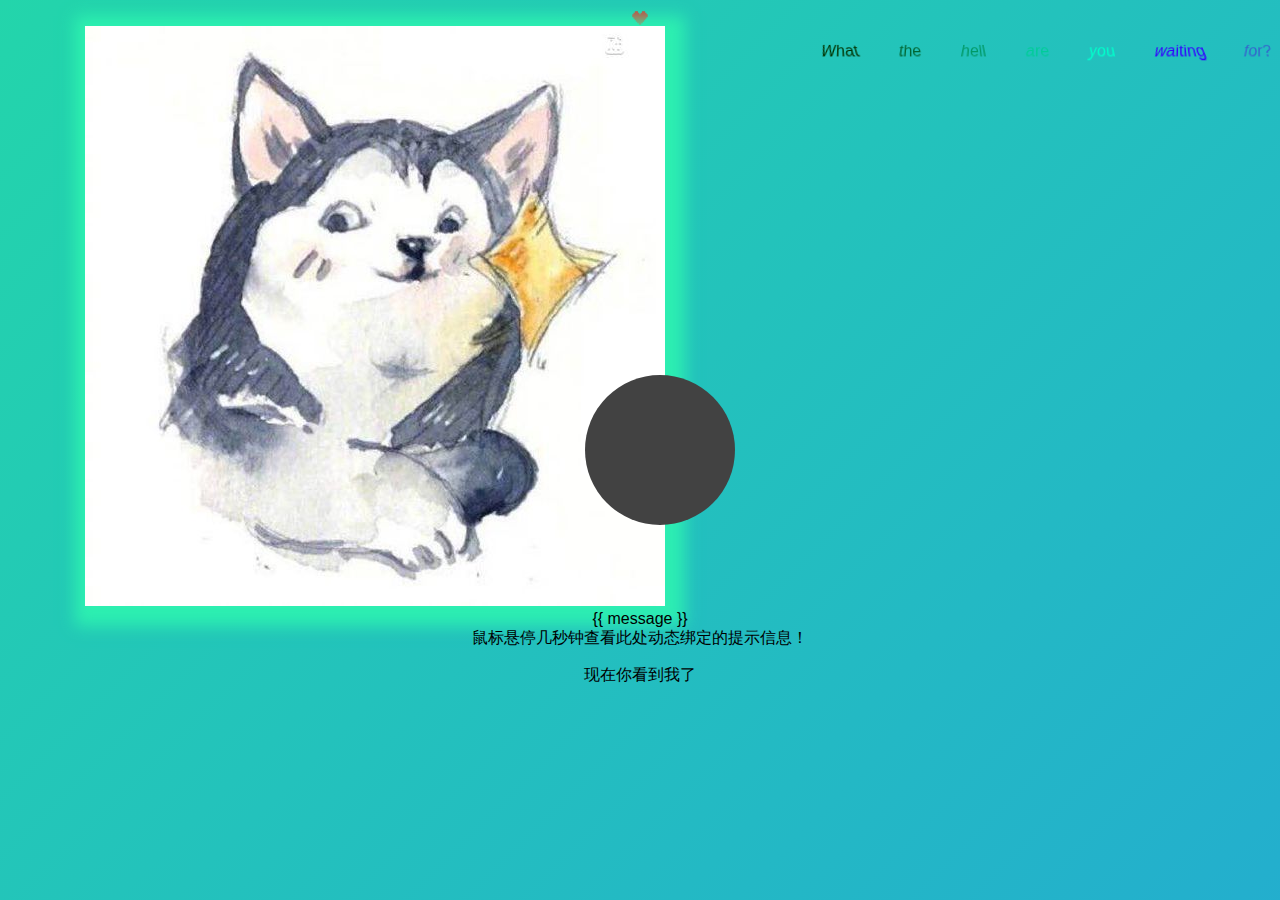
<file: index.html>
<!DOCTYPE html>
<html lang="en">
<head>
    <meta charset="UTF-8">
    <title>Nothing</title>
    <link type="text/css" rel="stylesheet" href="src/css/main.css">
    <script type="text/javascript" rel="script" src="src/js/vue.js"></script>
    <script type="text/javascript" rel="script" src="src/js/jquery-3.3.1.js"></script>
    <style>
        *{
            /*cursor: none;*/
        }
    </style>
</head>
<body>

<div class="top">
    <div>
        <svg class="icon boom_1"
             style="width: 1em; height: 1em;vertical-align: middle;fill: currentColor;overflow: hidden;"
             viewBox="0 0 1024 1024" version="1.1" xmlns="http://www.w3.org/2000/svg" p-id="2596">
            <path d="M927.4 273.5v-95.4h-87.9V82.8h-201v95.3h-87.9v95.4h-78.5v-95.4h-88V82.8H183.2v95.3H95.3v95.4H16.7v190.6h78.6v95.4h75.3v95.3H246v95.3h87.9v95.4h100.5v95.3h153.9v-95.3h100.4v-95.4h88v-95.3H852.1v-95.3h75.3v-95.4h78.5V273.5z"
                  fill="#E02D2D" p-id="2597"></path>
        </svg>
    </div>

    <div class='carousel'>
        <img class='img' src='src/img/1.jpg'/>
        <img class='img' src='src/img/2.jpg'/>
        <img class='img' src='src/img/3.jpg'/>
    </div>


    <ul class="guide">
        <li><a href="#">What</a></li>
        <li><a href="#">the</a></li>
        <li><a href="#">hell</a></li>
        <li><a href="#">are</a></li>
        <li><a href="#">you</a></li>
        <li><a href="#">waiting</a></li>
        <li><a href="#">for?</a></li>
    </ul>
</div>

<div class="mask">
    <img src="src/img/shining_doge.jpg" style="cursor: wait;">
</div>

<div class="container">
    <ul id="menu">
        <a class="menu-button icon-plus" href="#menu" title="Show navigation"></a>
        <a class="menu-button icon-minus" href="#0" title="Hide navigation"></a>
        <li class="menu-item">
            <a href="#menu">
                <span class="fa fa-github"></span>
            </a>
        </li>
        <li class="menu-item">
            <a href="#menu">
                <span class="fa fa-linkedin"></span>
            </a>
        </li>
        <li class="menu-item">
            <a href="#menu">
                <span class="fa fa-instagram"></span>
            </a>
        </li>
        <li class="menu-item">
            <a href="#menu">
                <span class="fa fa-twitter"></span>
            </a>
        </li>
    </ul>
</div>
<div id="app">
    {{ message }}
</div>

<div id="app-2">
  <span v-bind:title="message">
    鼠标悬停几秒钟查看此处动态绑定的提示信息！
  </span>
</div>

<div id="app-3">
    <p v-if="seen">现在你看到我了</p>
</div>
<!--<canvas id="Canvas" width="800" height="450"></canvas>-->
<script type="text/javascript" src="src/js/main.js"></script>
<script type="text/javascript">

</script>
</body>
</html>
</file>
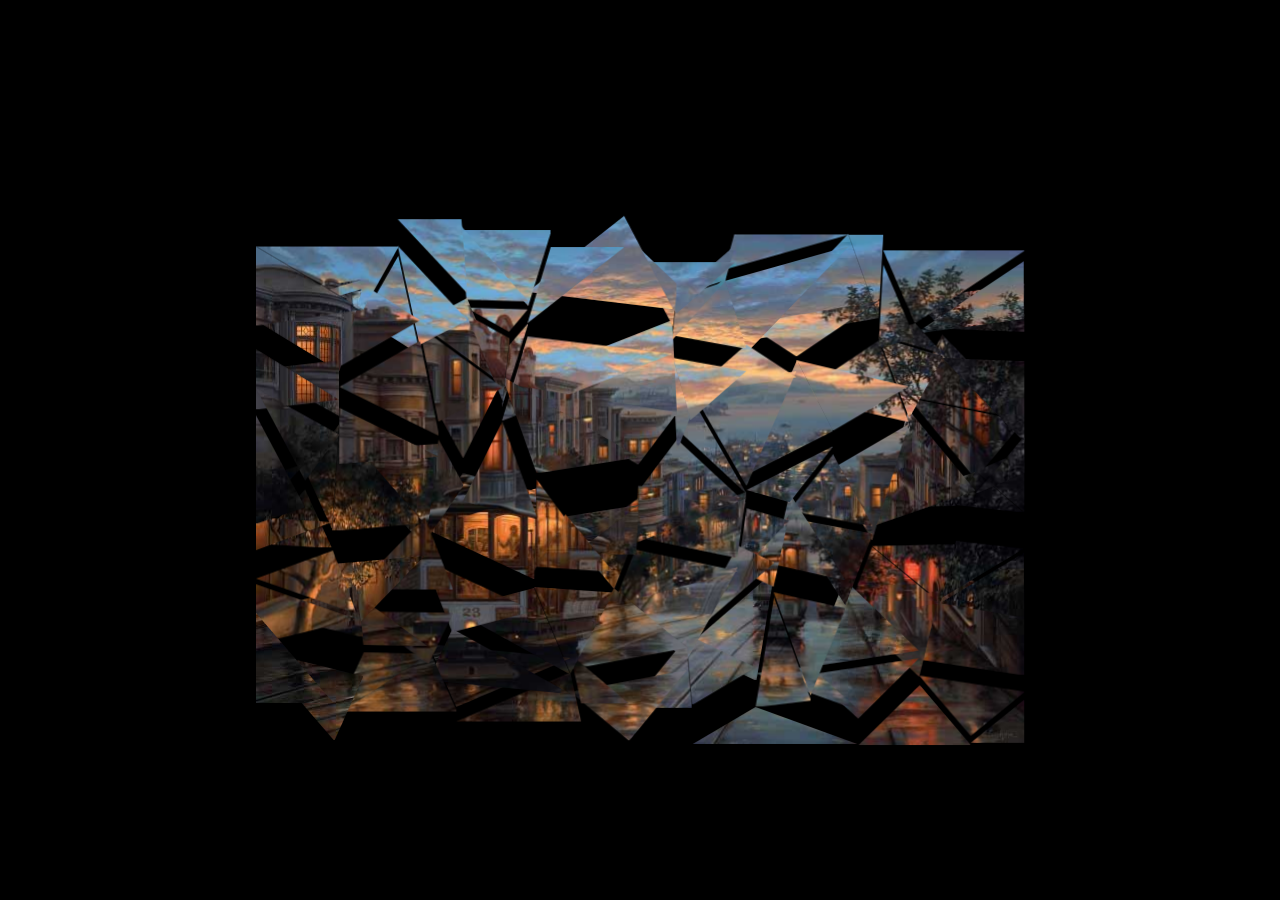
<file: canvas-test.html>
<!DOCTYPE html>
<html lang="en">
<head>
    <meta charset="UTF-8">
    <title>Title</title>
    <style class="cp-pen-styles">
        body
        {
            background-color: #000;
            margin: 0;
            overflow: hidden;
        }

        a
        {
            font-family: monospace;
            color: #fff;
            text-decoration: none;
            background: #222;
            padding: 4px 6px;
            z-index: 100;
        }

        canvas
        {
            position: absolute;
            backface-visibility: hidden;
            -webkit-backface-visibility: hidden;
            -moz-backface-visibility: hidden;
            -ms-backface-visibility: hidden;
        }

        #container
        {
            position: absolute;
            width: 768px;
            height: 485px;
            left: 0;
            right: 0;
            top: 0;
            bottom: 0;
            margin: auto;
        }

        .hidden
        {
            position: absolute;
            visibility: hidden;
        }
    </style>
</head>
<body>

<img src="src/img/city_copy.jpg" id="src_img" class="hidden">
<div id="container" style="-webkit-perspective: 500px;"><canvas width="90" height="83" style="width: 90.0463px; height: 83.4565px; transform: matrix(1, 0, 0, 1, 677.954, -515.574); opacity: 1;"></canvas><canvas width="131" height="93" style="width: 131.459px; height: 93.8352px; transform: matrix(1, 0, 0, 1, 636.541, -813.126); opacity: 1;"></canvas><canvas width="128" height="50" style="width: 128.759px; height: 50.2611px; transform: matrix(1, 0, 0, 1, 639.241, -861.005); opacity: 1;"></canvas><canvas width="131" height="77" style="width: 131.459px; height: 77.4468px; transform: matrix(1, 0, 0, 1, 636.541, -854.966); opacity: 1;"></canvas><canvas width="82" height="93" style="width: 82.2686px; height: 93.8352px; transform: matrix(1, 0, 0, 1, 685.731, -789.087); opacity: 1;"></canvas><canvas width="82" height="29" style="width: 82.2686px; height: 29.3381px; transform: matrix(1, 0, 0, 1, 685.731, -718.249); opacity: 1;"></canvas><canvas width="49" height="35" style="width: 49.1844px; height: 35.8561px; transform: matrix(1, 0, 0, 1, 718.816, -719.698); opacity: 1;"></canvas><canvas width="49" height="71" style="width: 49.1844px; height: 71.5964px; transform: matrix(1, 0, 0, 1, 718.816, -694.845); opacity: 1;"></canvas><canvas width="110" height="97" style="width: 110.11px; height: 97.0858px; transform: matrix(1, 0, 0, 1, 657.89, -679.747); opacity: 1;"></canvas><canvas width="110" height="69" style="width: 110.11px; height: 69.8486px; transform: matrix(1, 0, 0, 1, 657.89, -611.727); opacity: 1;"></canvas><canvas width="90" height="63" style="width: 90.0463px; height: 63.789px; transform: matrix(1, 0, 0, 1, 677.954, -523.608); opacity: 1;"></canvas><canvas width="90" height="38" style="width: 90.0463px; height: 38.5632px; transform: matrix(1, 0, 0, 1, 677.954, -531.464); opacity: 1;"></canvas><canvas width="86" height="74" style="width: 86.0895px; height: 74.0332px; transform: matrix(1, 0, 0, 1, 681.91, -625.165); opacity: 1;"></canvas><canvas width="81" height="74" style="width: 81.4703px; height: 74.2747px; transform: matrix(1, 0, 0, 1, 686.53, -461.695); opacity: 1;"></canvas><canvas width="87" height="53" style="width: 87.5812px; height: 53.822px; transform: matrix(1, 0, 0, 1, 680.419, -431.96); opacity: 1;"></canvas><canvas width="87" height="33" style="width: 87.5812px; height: 33.5935px; transform: matrix(1, 0, 0, 1, 680.419, -412.528); opacity: 1;"></canvas><canvas width="106" height="74" style="width: 106.349px; height: 74.3655px; transform: matrix(1, 0, 0, 1, 612.467, -713.811); opacity: 1;"></canvas><canvas width="106" height="97" style="width: 106.349px; height: 97.0858px; transform: matrix(1, 0, 0, 1, 612.467, -681.751); opacity: 1;"></canvas><canvas width="91" height="101" style="width: 91.671px; height: 101.421px; transform: matrix(1, 0, 0, 1, 586.283, -498.395); opacity: 1;"></canvas><canvas width="62" height="53" style="width: 62.6078px; height: 53.822px; transform: matrix(1, 0, 0, 1, 623.922, -422.125); opacity: 1;"></canvas><canvas width="62" height="101" style="width: 62.6078px; height: 101.421px; transform: matrix(1, 0, 0, 1, 623.922, -491.814); opacity: 1;"></canvas><canvas width="102" height="74" style="width: 102.915px; height: 74.3655px; transform: matrix(1, 0, 0, 1, 582.817, -701.388); opacity: 1;"></canvas><canvas width="136" height="76" style="width: 136.698px; height: 76.7815px; transform: matrix(1, 0, 0, 1, 549.033, -710.056); opacity: 1;"></canvas><canvas width="136" height="66" style="width: 136.698px; height: 66.6495px; transform: matrix(1, 0, 0, 1, 549.033, -767.438); opacity: 1;"></canvas><canvas width="59" height="35" style="width: 59.3243px; height: 35.8573px; transform: matrix(1, 0, 0, 1, 621.095, -413.943); opacity: 1;"></canvas><canvas width="95" height="55" style="width: 95.6277px; height: 55.5049px; transform: matrix(1, 0, 0, 1, 586.283, -533.025); opacity: 1;"></canvas><canvas width="95" height="99" style="width: 95.6277px; height: 99.8641px; transform: matrix(1, 0, 0, 1, 586.283, -597.397); opacity: 1;"></canvas><canvas width="47" height="77" style="width: 47.0874px; height: 77.4468px; transform: matrix(1, 0, 0, 1, 592.154, -859.778); opacity: 1;"></canvas><canvas width="103" height="114" style="width: 103.044px; height: 114.137px; transform: matrix(1, 0, 0, 1, 554.847, -642.522); opacity: 1;"></canvas><canvas width="103" height="99" style="width: 103.044px; height: 99.8641px; transform: matrix(1, 0, 0, 1, 554.847, -576.817); opacity: 1;"></canvas><canvas width="57" height="123" style="width: 57.6201px; height: 123.452px; transform: matrix(1, 0, 0, 1, 554.847, -651.811); opacity: 1;"></canvas><canvas width="87" height="76" style="width: 87.5075px; height: 76.7958px; transform: matrix(1, 0, 0, 1, 549.033, -794.846); opacity: 1;"></canvas><canvas width="101" height="55" style="width: 101.27px; height: 55.5693px; transform: matrix(1, 0, 0, 1, 537.971, -841.37); opacity: 1;"></canvas><canvas width="108" height="75" style="width: 108.264px; height: 75.5102px; transform: matrix(1, 0, 0, 1, 515.657, -444.986); opacity: 1;"></canvas><canvas width="108" height="84" style="width: 108.264px; height: 84.4796px; transform: matrix(1, 0, 0, 1, 515.657, -485.118); opacity: 1;"></canvas><canvas width="61" height="123" style="width: 61.6768px; height: 123.452px; transform: matrix(1, 0, 0, 1, 521.14, -647.051); opacity: 1;"></canvas><canvas width="150" height="75" style="width: 150.63px; height: 75.5102px; transform: matrix(1, 0, 0, 1, 470.464, -448.947); opacity: 1;"></canvas><canvas width="64" height="76" style="width: 64.0067px; height: 76.7815px; transform: matrix(1, 0, 0, 1, 518.81, -710.827); opacity: 1;"></canvas><canvas width="124" height="80" style="width: 124.586px; height: 80.4297px; transform: matrix(1, 0, 0, 1, 467.568, -801.085); opacity: 1;"></canvas><canvas width="124" height="55" style="width: 124.586px; height: 55.5693px; transform: matrix(1, 0, 0, 1, 467.568, -838.38); opacity: 1;"></canvas><canvas width="64" height="49" style="width: 64.0067px; height: 49.1551px; transform: matrix(1, 0, 0, 1, 518.81, -689.137); opacity: 1;"></canvas><canvas width="83" height="32" style="width: 83.787px; height: 32.4225px; transform: matrix(1, 0, 0, 1, 502.496, -528.35); opacity: 1;"></canvas><canvas width="83" height="44" style="width: 83.787px; height: 44.8267px; transform: matrix(1, 0, 0, 1, 502.496, -476.493); opacity: 1;"></canvas><canvas width="70" height="51" style="width: 70.4032px; height: 51.9354px; transform: matrix(1, 0, 0, 1, 467.568, -862.005); opacity: 1;"></canvas><canvas width="81" height="82" style="width: 81.4654px; height: 82.0564px; transform: matrix(1, 0, 0, 1, 467.568, -786.356); opacity: 1;"></canvas><canvas width="112" height="114" style="width: 112.91px; height: 114.983px; transform: matrix(1, 0, 0, 1, 441.937, -632.472); opacity: 1;"></canvas><canvas width="112" height="55" style="width: 112.91px; height: 55.7488px; transform: matrix(1, 0, 0, 1, 441.937, -535.631); opacity: 1;"></canvas><canvas width="78" height="36" style="width: 78.5641px; height: 36.0958px; transform: matrix(1, 0, 0, 1, 470.469, -703.877); opacity: 1;"></canvas><canvas width="50" height="83" style="width: 50.6707px; height: 83.6242px; transform: matrix(1, 0, 0, 1, 470.469, -706.283); opacity: 1;"></canvas><canvas width="152" height="83" style="width: 152.206px; height: 83.6242px; transform: matrix(1, 0, 0, 1, 368.934, -706.426); opacity: 1;"></canvas><canvas width="152" height="120" style="width: 152.206px; height: 120.09px; transform: matrix(1, 0, 0, 1, 368.934, -667.468); opacity: 1;"></canvas><canvas width="86" height="119" style="width: 86.4138px; height: 119.979px; transform: matrix(1, 0, 0, 1, 429.244, -494.896); opacity: 1;"></canvas><canvas width="86" height="75" style="width: 86.4138px; height: 75.5102px; transform: matrix(1, 0, 0, 1, 429.244, -448.184); opacity: 1;"></canvas><canvas width="107" height="55" style="width: 107.157px; height: 55.7488px; transform: matrix(1, 0, 0, 1, 395.339, -542.453); opacity: 1;"></canvas><canvas width="107" height="144" style="width: 107.157px; height: 144.006px; transform: matrix(1, 0, 0, 1, 395.339, -521.667); opacity: 1;"></canvas><canvas width="87" height="51" style="width: 87.9323px; height: 51.9354px; transform: matrix(1, 0, 0, 1, 413.363, -854.248); opacity: 1;"></canvas><canvas width="84" height="144" style="width: 84.9657px; height: 144.006px; transform: matrix(1, 0, 0, 1, 344.278, -511.894); opacity: 1;"></canvas><canvas width="101" height="120" style="width: 101.426px; height: 120.09px; transform: matrix(1, 0, 0, 1, 340.511, -671.263); opacity: 1;"></canvas><canvas width="100" height="82" style="width: 100.251px; height: 82.0564px; transform: matrix(1, 0, 0, 1, 370.218, -788.164); opacity: 1;"></canvas><canvas width="101" height="90" style="width: 101.536px; height: 90.6268px; transform: matrix(1, 0, 0, 1, 368.934, -745.038); opacity: 1;"></canvas><canvas width="97" height="98" style="width: 97.3496px; height: 98.5557px; transform: matrix(1, 0, 0, 1, 370.218, -860.899); opacity: 1;"></canvas><canvas width="70" height="98" style="width: 70.3148px; height: 98.5557px; transform: matrix(1, 0, 0, 1, 343.048, -853.683); opacity: 1;"></canvas><canvas width="101" height="72" style="width: 101.426px; height: 72.4187px; transform: matrix(1, 0, 0, 1, 340.511, -580.989); opacity: 1;"></canvas><canvas width="53" height="31" style="width: 53.0004px; height: 31.722px; transform: matrix(1, 0, 0, 1, 388.936, -554.298); opacity: 1;"></canvas><canvas width="146" height="69" style="width: 146.183px; height: 69.7651px; transform: matrix(1, 0, 0, 1, 283.061, -446.119); opacity: 1;"></canvas><canvas width="104" height="69" style="width: 104.038px; height: 69.6355px; transform: matrix(1, 0, 0, 1, 309.325, -853.661); opacity: 1;"></canvas><canvas width="61" height="69" style="width: 61.217px; height: 69.7651px; transform: matrix(1, 0, 0, 1, 283.061, -436.786); opacity: 1;"></canvas><canvas width="44" height="67" style="width: 44.9768px; height: 67.9719px; transform: matrix(1, 0, 0, 1, 323.957, -673.885); opacity: 1;"></canvas><canvas width="56" height="90" style="width: 56.9738px; height: 90.6268px; transform: matrix(1, 0, 0, 1, 313.245, -758.581); opacity: 1;"></canvas><canvas width="94" height="85" style="width: 94.7764px; height: 85.6617px; transform: matrix(1, 0, 0, 1, 294.16, -509.421); opacity: 1;"></canvas><canvas width="51" height="85" style="width: 51.061px; height: 85.6617px; transform: matrix(1, 0, 0, 1, 344.278, -521.991); opacity: 1;"></canvas><canvas width="114" height="72" style="width: 114.003px; height: 72.4187px; transform: matrix(1, 0, 0, 1, 274.933, -593.38); opacity: 1;"></canvas><canvas width="114" height="93" style="width: 114.003px; height: 93.2825px; transform: matrix(1, 0, 0, 1, 274.933, -559.008); opacity: 1;"></canvas><canvas width="50" height="30" style="width: 50.1182px; height: 30.6683px; transform: matrix(1, 0, 0, 1, 294.16, -456.602); opacity: 1;"></canvas><canvas width="55" height="102" style="width: 55.6891px; height: 102.874px; transform: matrix(1, 0, 0, 1, 313.245, -746.702); opacity: 1;"></canvas><canvas width="56" height="43" style="width: 56.9738px; height: 43.7185px; transform: matrix(1, 0, 0, 1, 313.245, -771.034); opacity: 1;"></canvas><canvas width="49" height="102" style="width: 49.1736px; height: 102.874px; transform: matrix(1, 0, 0, 1, 274.783, -726.902); opacity: 1;"></canvas><canvas width="81" height="69" style="width: 81.243px; height: 69.6355px; transform: matrix(1, 0, 0, 1, 261.805, -842.245); opacity: 1;"></canvas><canvas width="81" height="53" style="width: 81.243px; height: 53.7997px; transform: matrix(1, 0, 0, 1, 261.805, -783.066); opacity: 1;"></canvas><canvas width="65" height="45" style="width: 65.7277px; height: 45.411px; transform: matrix(1, 0, 0, 1, 274.783, -648.316); opacity: 1;"></canvas><canvas width="65" height="80" style="width: 65.7277px; height: 80.4919px; transform: matrix(1, 0, 0, 1, 274.783, -631.123); opacity: 1;"></canvas><canvas width="48" height="99" style="width: 48.1952px; height: 99.4821px; transform: matrix(1, 0, 0, 1, 283.061, -477.525); opacity: 1;"></canvas><canvas width="72" height="99" style="width: 72.7702px; height: 99.4821px; transform: matrix(1, 0, 0, 1, 221.39, -460.643); opacity: 1;"></canvas><canvas width="109" height="98" style="width: 109.177px; height: 98.3896px; transform: matrix(1, 0, 0, 1, 204.067, -740.258); opacity: 1;"></canvas><canvas width="141" height="37" style="width: 141.547px; height: 37.0892px; transform: matrix(1, 0, 0, 1, 167.779, -842.34); opacity: 1;"></canvas><canvas width="109" height="79" style="width: 109.177px; height: 79.8796px; transform: matrix(1, 0, 0, 1, 204.067, -780.89); opacity: 1;"></canvas><canvas width="113" height="59" style="width: 113.896px; height: 59.5543px; transform: matrix(1, 0, 0, 1, 195.429, -857.702); opacity: 1;"></canvas><canvas width="39" height="80" style="width: 39.1698px; height: 80.4919px; transform: matrix(1, 0, 0, 1, 235.763, -646.756); opacity: 1;"></canvas><canvas width="58" height="108" style="width: 58.3964px; height: 108.51px; transform: matrix(1, 0, 0, 1, 235.763, -568.781); opacity: 1;"></canvas><canvas width="145" height="111" style="width: 145.497px; height: 111.179px; transform: matrix(1, 0, 0, 1, 148.663, -560.358); opacity: 1;"></canvas><canvas width="145" height="60" style="width: 145.497px; height: 60.4945px; transform: matrix(1, 0, 0, 1, 148.663, -459.72); opacity: 1;"></canvas><canvas width="85" height="72" style="width: 85.1433px; height: 72.3096px; transform: matrix(1, 0, 0, 1, 189.64, -696.893); opacity: 1;"></canvas><canvas width="61" height="38" style="width: 61.6714px; height: 38.9876px; transform: matrix(1, 0, 0, 1, 221.39, -396.327); opacity: 1;"></canvas><canvas width="85" height="65" style="width: 85.1433px; height: 65.3356px; transform: matrix(1, 0, 0, 1, 189.64, -687.997); opacity: 1;"></canvas><canvas width="84" height="65" style="width: 84.8147px; height: 65.2643px; transform: matrix(1, 0, 0, 1, 189.969, -635.08); opacity: 1;"></canvas><canvas width="66" height="102" style="width: 66.3758px; height: 102.345px; transform: matrix(1, 0, 0, 1, 195.429, -812.345); opacity: 1;"></canvas><canvas width="39" height="80" style="width: 39.3237px; height: 80.4123px; transform: matrix(1, 0, 0, 1, 109.339, -546.912); opacity: 1;"></canvas><canvas width="126" height="87" style="width: 126.424px; height: 87.8334px; transform: matrix(1, 0, 0, 1, 109.339, -630.78); opacity: 1;"></canvas><canvas width="126" height="111" style="width: 126.424px; height: 111.179px; transform: matrix(1, 0, 0, 1, 109.339, -570.179); opacity: 1;"></canvas><canvas width="93" height="38" style="width: 93.2208px; height: 38.9876px; transform: matrix(1, 0, 0, 1, 134.066, -413.439); opacity: 1;"></canvas><canvas width="87" height="96" style="width: 87.3231px; height: 96.8134px; transform: matrix(1, 0, 0, 1, 134.066, -459.503); opacity: 1;"></canvas><canvas width="64" height="65" style="width: 64.5259px; height: 65.3356px; transform: matrix(1, 0, 0, 1, 125.443, -704.109); opacity: 1;"></canvas><canvas width="80" height="92" style="width: 80.6294px; height: 92.869px; transform: matrix(1, 0, 0, 1, 109.339, -629.273); opacity: 1;"></canvas><canvas width="131" height="109" style="width: 131.273px; height: 109.688px; transform: matrix(1, 0, 0, 1, 64.156, -805.945); opacity: 1;"></canvas><canvas width="115" height="109" style="width: 115.014px; height: 109.688px; transform: matrix(1, 0, 0, 1, 89.0535, -823.733); opacity: 1;"></canvas><canvas width="115" height="15" style="width: 115.014px; height: 15.1714px; transform: matrix(1, 0, 0, 1, 89.0535, -714.525); opacity: 1;"></canvas><canvas width="131" height="66" style="width: 131.273px; height: 66.8288px; transform: matrix(1, 0, 0, 1, 64.156, -839.623); opacity: 1;"></canvas><canvas width="97" height="60" style="width: 97.8525px; height: 60.3px; transform: matrix(1, 0, 0, 1, 91.7875, -695.414); opacity: 1;"></canvas><canvas width="100" height="31" style="width: 100.587px; height: 31.2347px; transform: matrix(1, 0, 0, 1, 89.0535, -691.401); opacity: 1;"></canvas><canvas width="89" height="96" style="width: 89.0992px; height: 96.8134px; transform: matrix(1, 0, 0, 1, 59.5637, -460.67); opacity: 1;"></canvas><canvas width="103" height="66" style="width: 103.622px; height: 66.8288px; transform: matrix(1, 0, 0, 1, 64.156, -862.163); opacity: 1;"></canvas><canvas width="89" height="65" style="width: 89.0992px; height: 65.1243px; transform: matrix(1, 0, 0, 1, 59.5637, -488.322); opacity: 1;"></canvas><canvas width="125" height="92" style="width: 125.443px; height: 92.869px; transform: matrix(1, 0, 0, 1, 0, -630.354); opacity: 1;"></canvas><canvas width="134" height="65" style="width: 134.066px; height: 65.4182px; transform: matrix(1, 0, 0, 1, 0, -430.334); opacity: 1;"></canvas><canvas width="125" height="47" style="width: 125.443px; height: 47.7374px; transform: matrix(1, 0, 0, 1, 0, -664.416); opacity: 1;"></canvas><canvas width="109" height="82" style="width: 109.339px; height: 82.0247px; transform: matrix(1, 0, 0, 1, 0, -632.836); opacity: 1;"></canvas><canvas width="113" height="65" style="width: 113.545px; height: 65.1243px; transform: matrix(1, 0, 0, 1, 0, -499.145); opacity: 1;"></canvas><canvas width="113" height="48" style="width: 113.545px; height: 48.8961px; transform: matrix(1, 0, 0, 1, 0, -545.805); opacity: 1;"></canvas><canvas width="113" height="70" style="width: 113.545px; height: 70.2896px; transform: matrix(1, 0, 0, 1, 0, -545.407); opacity: 1;"></canvas><canvas width="89" height="79" style="width: 89.0535px; height: 79.9487px; transform: matrix(1, 0, 0, 1, 0, -778.981); opacity: 1;"></canvas><canvas width="91" height="31" style="width: 91.7875px; height: 31.2347px; transform: matrix(1, 0, 0, 1, 0, -704.5); opacity: 1;"></canvas><canvas width="91" height="49" style="width: 91.7875px; height: 49.7808px; transform: matrix(1, 0, 0, 1, 0, -663.135); opacity: 1;"></canvas><canvas width="82" height="66" style="width: 82.2077px; height: 66.8288px; transform: matrix(1, 0, 0, 1, 0, -841.48); opacity: 1;"></canvas><canvas width="89" height="32" style="width: 89.0535px; height: 32.0439px; transform: matrix(1, 0, 0, 1, 0, -692.505); opacity: 1;"></canvas><canvas width="64" height="77" style="width: 64.156px; height: 77.096px; transform: matrix(1, 0, 0, 1, 0, -781.37); opacity: 1;"></canvas><canvas width="59" height="47" style="width: 59.5637px; height: 47.5888px; transform: matrix(1, 0, 0, 1, 0, -461.373); opacity: 1;"></canvas><canvas width="59" height="65" style="width: 59.5637px; height: 65.4182px; transform: matrix(1, 0, 0, 1, 0, -432.076); opacity: 1;"></canvas><canvas width="64" height="67" style="width: 64.156px; height: 67.1265px; transform: matrix(1, 0, 0, 1, 0, -844.714); opacity: 1;"></canvas></div>

<script src="src/js/delaunay.js"></script>
<script src="src/js/TweenMax.min.js"></script>
<script>
    var imageWidth = 768,
        imageHeight = 485;

    var vertices = [],
        indices,
        boxes = [];

    var image,
        fragments = [],
        container = document.getElementById('container');

    window.onload = function () {
        image = document.getElementById('src_img');

        triangulate();
        makeBoxes();
        makeFragments();
    };

    function triangulate() {
        var x,
            y,
            dx = imageWidth / 8,
            dy = imageHeight / 8,
            offset = 0.5;

        for (var i = 0; i <= imageWidth; i += dx) {
            for (var j = 0; j <= imageHeight; j += dy) {
                if (i && (i !== imageWidth)) x = i + randomRange(-dx * offset, dx * offset);
                else x = i;

                if (j && (j !== imageHeight)) y = j + randomRange(-dy * offset, dy * offset);
                else y = j;

                vertices.push([x, y]);
            }
        }

        indices = Delaunay.triangulate(vertices);
    }

    function makeBoxes() {
        var p0, p1, p2,
            xMin, xMax,
            yMin, yMax;

        for (var i = 0; i < indices.length; i += 3) {
            p0 = vertices[indices[i + 0]];
            p1 = vertices[indices[i + 1]];
            p2 = vertices[indices[i + 2]];

            xMin = Math.min(p0[0], p1[0], p2[0]);
            xMax = Math.max(p0[0], p1[0], p2[0]);
            yMin = Math.min(p0[1], p1[1], p2[1]);
            yMax = Math.max(p0[1], p1[1], p2[1]);

            boxes.push({
                x: xMin,
                y: yMin,
                w: xMax - xMin,
                h: yMax - yMin
            });
        }
    }

    function makeFragments() {
        var p0, p1, p2,
            box,
            fragment;

        TweenMax.set(container, { perspective: 500 });

        var tl0 = new TimelineMax({ repeat: -1 });

        for (var i = 0; i < indices.length; i += 3) {
            p0 = vertices[indices[i + 0]];
            p1 = vertices[indices[i + 1]];
            p2 = vertices[indices[i + 2]];
            box = boxes[i / 3];

            fragment = new Fragment(p0, p1, p2, box);

            var rx = randomRange(30, 60) * ((i % 2) ? 1 : -1);
            var ry = randomRange(30, 60) * ((i % 2) ? -1 : 1);
            var tl1 = new TimelineMax();

            TweenMax.set(fragment.canvas, {
                y: box.y - 1000
            });

            tl1.to(fragment.canvas, randomRange(0.9, 1.1), {
                y: box.y,
                ease: Back.easeOut
            });
            tl1.to(fragment.canvas, 0.5, {
                z: -100,
                ease: Cubic.easeIn,
                delay: 0.4
            });
            tl1.to(fragment.canvas, randomRange(1, 1.2), {
                rotationX: rx,
                rotationY: ry,
                z: 250,
                alpha: 0,
                ease: Cubic.easeOut
            });

            tl0.insert(tl1);

            fragments.push(fragment);
            container.appendChild(fragment.canvas);
        }
    }

    function randomRange(min, max) {
        return min + (max - min) * Math.random();
    }

    Fragment = function (v0, v1, v2, box) {
        this.v0 = v0;
        this.v1 = v1;
        this.v2 = v2;
        this.box = box;

        this.canvas = document.createElement('canvas');
        this.canvas.width = this.box.w;
        this.canvas.height = this.box.h;
        this.canvas.style.width = this.box.w + 'px';
        this.canvas.style.height = this.box.h + 'px';
        this.ctx = this.canvas.getContext('2d');

        TweenMax.set(this.canvas, {
            x: this.box.x,
            y: this.box.y
        });

        this.ctx.translate(-this.box.x, -this.box.y);
        this.ctx.beginPath();
        this.ctx.moveTo(this.v0[0], this.v0[1]);
        this.ctx.lineTo(this.v1[0], this.v1[1]);
        this.ctx.lineTo(this.v2[0], this.v2[1]);
        this.ctx.closePath();
        this.ctx.clip();
        this.ctx.drawImage(image, 0, 0);
    }; //@ sourceURL=pen.js
</script>


</body>
</html>
</file>
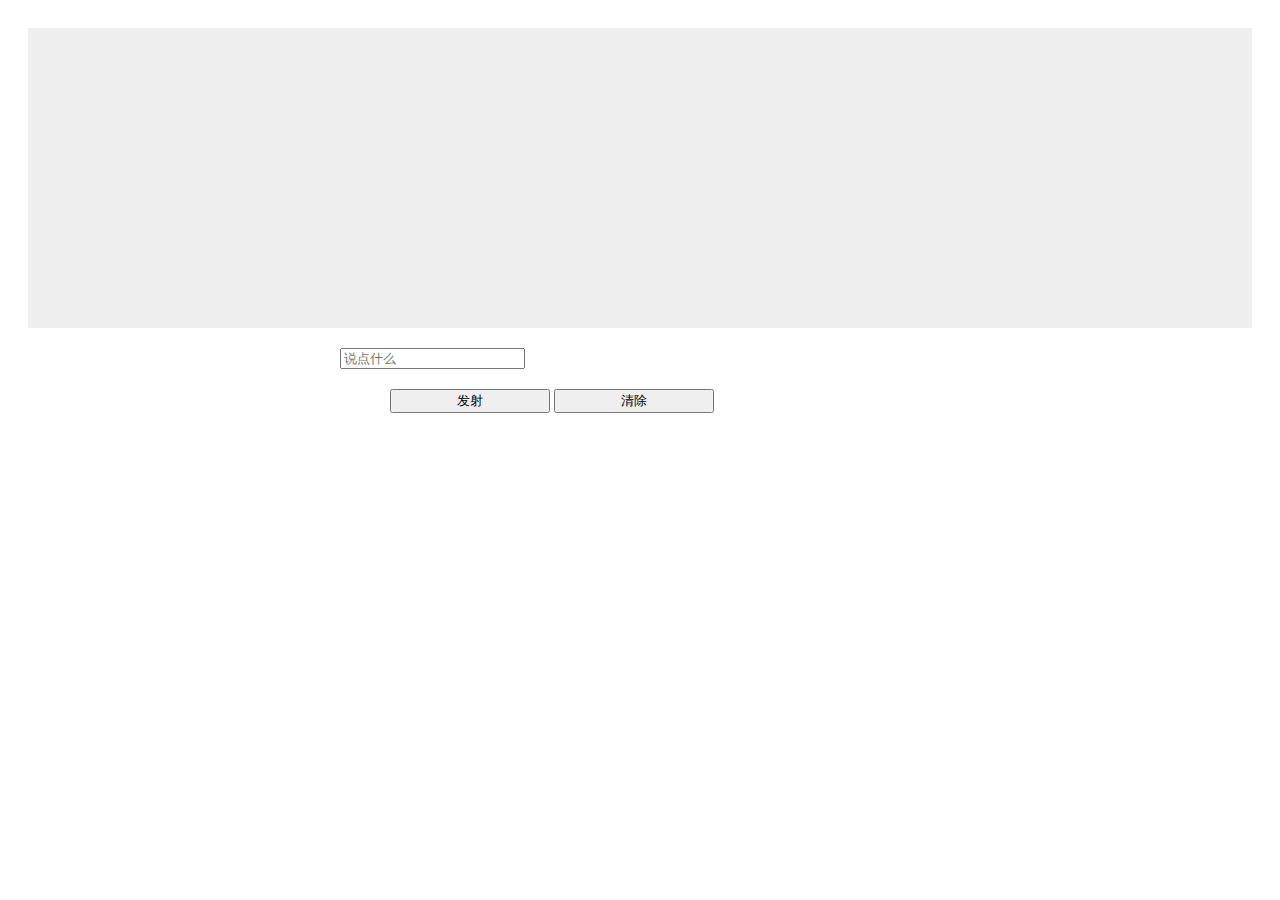
<file: danmu-test.html>
<!DOCTYPE html>
<html lang="en">
<head>
    <meta charset="UTF-8">
    <title>Title</title>
    <style>
        body {
            padding: 20px;
        }
        .danmu-content {
            position: absolute;
        }

        #danmu-wall {
            background-color: #eee;
            min-height: 300px;
            position: relative;
            overflow: hidden;
        }

        .text-input-row {
            max-width: 600px;
            margin: 0 auto;
            padding: 20px;
        }

        .buttons-row {
            width: 500px;
            margin: 0 auto;
        }

        .buttons-row button {
            width: 160px;
        }



    </style>
</head>
<body>
<div class="container-fluid"> <!-- this is to make it responsive to your screen width-->
    <div class="row">
        <div class="col-md-10 col-md-offset-1" id="danmu-wall">
        </div>
    </div>

    <div class="text-input-row">
        <input class="form-control" placeholder="说点什么" id='user-input'>
    </div>

    <div class="buttons-row text-center">
        <button type="button" class="btn btn-lg btn-primary" id="send-button">发射</button>
        <button type="button" class="btn btn-lg btn-default" id="clear-button">清除</button>
    </div>
</div>
</div>
<script type="text/javascript" src="https://cdn.wilddog.com/js/client/current/wilddog.js"></script>
<script type="text/javascript" src="src/js/jquery-3.3.1.js"></script>
<script>
    function getRandomInt (min, max) {
        return Math.floor(Math.random() * (max - min + 1)) + min;
    }

    function getRandomColor() {
        var letters = '0123456789ABCDEF'.split('');
        var color = '#';
        for (var i = 0; i < 6; i++ ) {
            color += letters[Math.floor(Math.random() * 16)];
        }
        return color;
    }

    function displayDanmu(dmObj) {
        var divWidth = $('#danmu-wall').width();
        var divHeight = $('#danmu-wall').height();
        var randomHeight = getRandomInt(0, divHeight);
        var _left = divWidth;
        var _top = randomHeight-20;
        var time = 10000;
        dmObj.css({left:_left,top:_top,color:getRandomColor()});

        dmObj.animate({left:"-"+_left+"px"},time,function(){});
    }

    function createDanmu(content) {
        var p = document.createElement('p');
        $(p).addClass("danmu-content")
            .html(content)
            .appendTo($("#danmu-wall"));
        return $(p);
    }

    function handleSend() {
        var content = $('#user-input').val();
        displayDanmu(createDanmu(content));
        storeDanmu(content);
        $('#user-input').val('');
    }

    function storeDanmu(content) {
        var ref = new Wilddog("https://danmuapp.wilddogio.com/danmu");
        var newref = ref.push({
            content: content,
            timestamp: Math.round(new Date().getTime()/1000)
        });
        // self send will not display twice
        var newPath = newref.toString().split('/');
        var newKey = newPath[newPath.length -1];
        window.showedKeys[newKey] = '1';
    }

    window.danmuContent = {};
    window.showedKeys = {};

    function loadDanmu() {
        var ref = new Wilddog("https://danmuapp.wilddogio.com/danmu");
        // TODO: child_added is not triggered when push new, so i use value to listen to.
        ref.on("value", function(snapshot) {
            //console.log(snapshot.val());
            window.danmuContent = snapshot.val();
        }, function (errorObject) {
            console.log("The read failed: " + errorObject.code);
        });
    }

    function routine() {
        setTimeout(routine,1000);
        //alert('hi');
        // choose from window.danmmuContent and send it to screen
        for (var k in window.danmuContent) {
            if (k in window.showedKeys) {
                continue;
            }
            else {
                window.showedKeys[k] = '1';
                var content = window.danmuContent[k].content;
                displayDanmu(createDanmu(content));
                break;
            }

        }

    }

    $( document ).ready(function() {
        $('#send-button').click(function(){
            handleSend();
        });
        $(document).keypress(function(e) {
            if(e.which == 13) {
                handleSend();
            }
        });
        $('#clear-button').click(function(){
            $('#danmu-wall').empty();
        });
        loadDanmu();

        routine();
    });

</script>
</body>

</html>
</file>
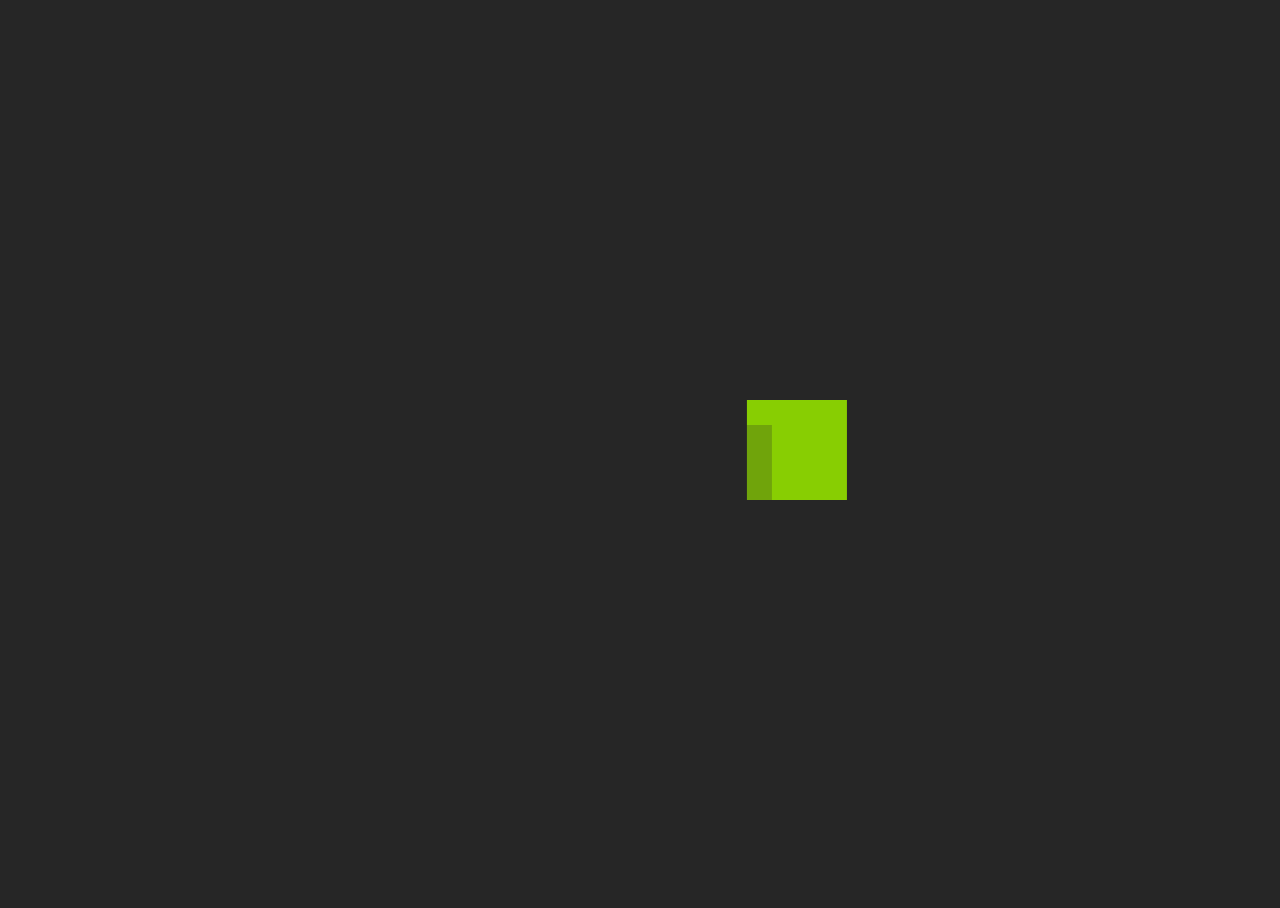
<file: loading-2.html>
<!DOCTYPE html>
<html lang="en">
<head>
    <meta charset="UTF-8">
    <title>Title</title>
    <script type="text/javascript" src="src/js/jquery-3.3.1.js"></script>
    <script type="text/javascript" src="src/js/TweenMax.js"></script>
    <script type="text/javascript" src="src/js/TextPlugin.js"></script>

    <style>
        html, body {
            height: 100%;
        }
        body {
            background-color: #262626;
            font-family: 'Open Sans', sans-serif;
            overflow: hidden;
        }
        #box {
            background-color: #88ce02;
            position: absolute;
            top: 50%;
            left: 50%;
            width: 100px;
            height: 100px;
            transform: translate(-50%, -50%);
            z-index: 1;
        }

        .boxSmall {
            position: absolute;
            background-color: #70a40b;
            position: absolute;
            bottom: 0;
            left: 0;
            width: 25px;
            height: 75px;
            z-index: 2;
        }
    </style>
</head>
<body>
<div id="box">
    <div class="boxSmall"></div>
</div>
<script>
    var $box = $('#box');
    TweenLite.fromTo($box, 2, {x: '-=200px'}, {x: 150, ease: Bounce.easeOut});
</script>
</body>
</html>
</file>
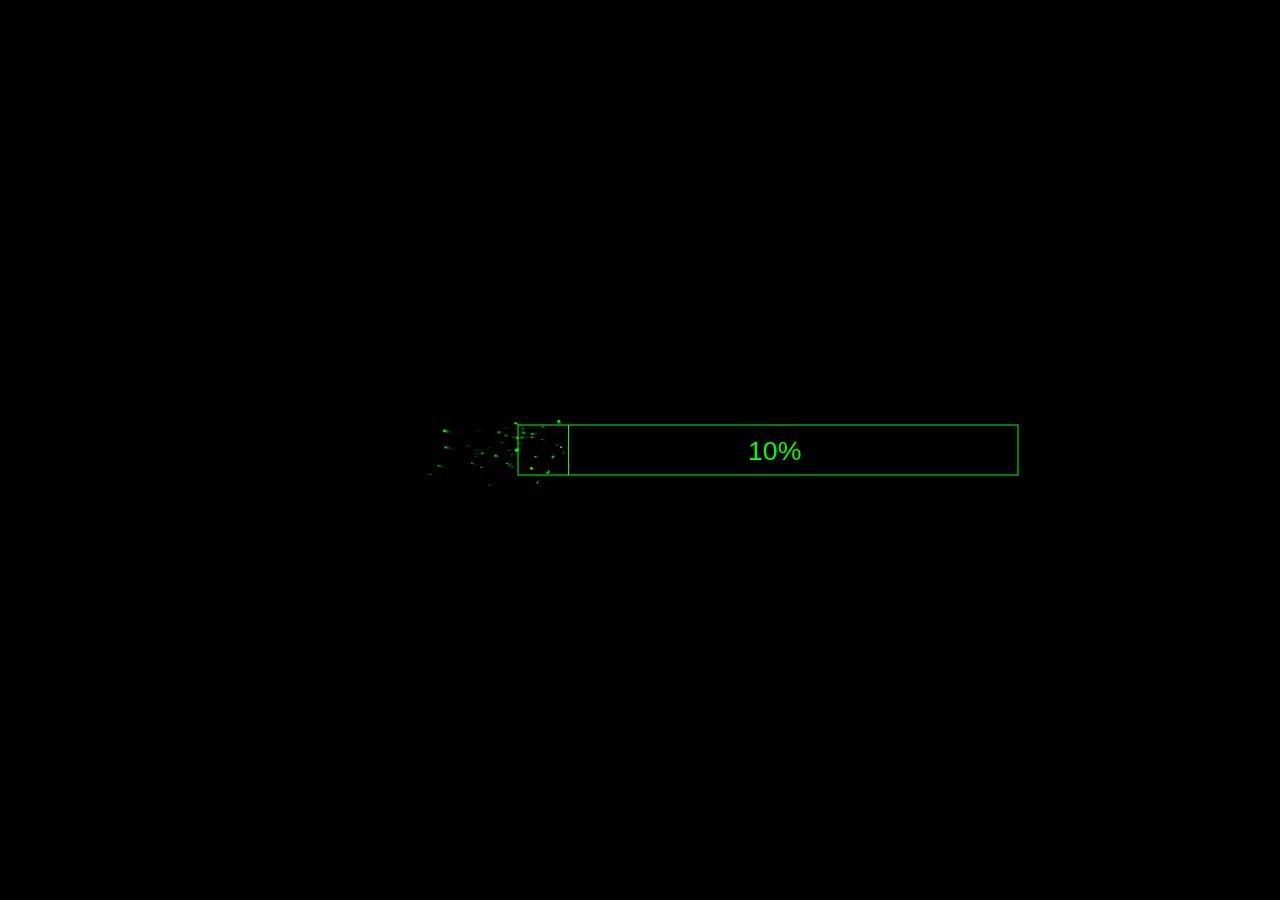
<file: loading.html>
<!DOCTYPE html>
<html lang="en">
<head>
    <meta charset="UTF-8">
    <title>Title</title>
    <style>
        body, html {
            margin: 0px;
            padding: 0px;
            overflow: hidden;
        }</style>
    <script type="text/javascript" src="src/js/jquery-3.3.1.js"></script>
</head>
<body>

<canvas id="canvas" width="1536" height="683"></canvas>

<script>
    $(function() {

        //Indention is a bit f*d up

        //Set animation frame
        window.requestAnimationFrame = window.requestAnimationFrame || window.mozRequestAnimationFrame || window.webkitRequestAnimationFrame || window.msRequestAnimationFrame;


        var canvas = $('#canvas')[0],
            ctx = canvas.getContext('2d'),
            canvasW = $(document).width(),
            canvasH = $(document).height();

        ctx.fillStyle = 'black';

        canvas.width = canvasW;
        canvas.height = canvasH;

        var mouse = {
            x: canvasW/2,
            y: canvasH/2,
            dx: 0,
            dy: 0
        };

        var emitter = {
            h: 50,
            x: canvasW/2-250,
            y: canvasH/2,
            vx: 5,
            vy: 5,
            v: 0.05,
            dx: 0,
            dy: 0
        };

        var stops = [50, 150, 160, 300, 500],
            stopIndex = 0,
            delay = 0,
            prog = 0;

        var circle = {
            radius: 125,
            angle: 0
        };

        var particles = new Array();

        var rate = 2,
            time = 0,
            frameIndex = rate;

        var simplex = new SimplexNoise(),
            simplexVal = 0,
            simplexStart = 20;

        //Start loop
        draw();

        //Draw
        function draw() {

            ctx.globalCompositeOperation = 'source-over';
            ctx.fillStyle = 'rgba(0,0,0,0.5)';
            ctx.fillRect(0, 0, canvasW, canvasH);
            ctx.globalCompositeOperation = 'lighter';

            //Draw loading
            ctx.fillStyle = '#000';
            ctx.fillRect(canvasW/2-250, emitter.y-emitter.h/2, 500, emitter.h);
            ctx.strokeStyle = 'rgba(0,255,0,0.5)';
            ctx.strokeRect(canvasW/2-250, emitter.y-emitter.h/2, 500, emitter.h);
            ctx.font = '20pt Arial';
            ctx.fillStyle = 'rgba(0,255,0,0.5)';
            ctx.fillText(Math.floor(prog/5)+'%', canvasW/2-20, canvasH/2+10);

            //Move emitter
            //console.log(stops[stopIndex]+' '+prog+' '+delay);
            if(stops[stopIndex] == prog) {
                stopIndex ++;
                delay = 50;
            } else {
                if(delay == 0 && prog < stops[stopIndex]) {
                    emitter.dx = -1;
                    emitter.x += 2;
                    prog += 2;
                } else {
                    emitter.dx = 0;
                    delay --;
                }
            }

            //Draw emitter
            ctx.fillStyle = '#0f0';
            ctx.fillRect(emitter.x, emitter.y-emitter.h/2, 1, emitter.h);

            //Draw particles
            var i = 0;
            for(i in particles) {
                var p = particles[i];

                //Check if die
                if(time > p.die) {
                    p.o -= 0.01;
                    if(p.o < 0) {
                        particles.splice(i, 1);
                    }
                }

                //Add v
                p.x += p.vx;
                p.y += p.vy;

                //Add source move
                p.x += p.sourcedx / 10;
                p.y += p.sourcedy / 10;

                //Simplex noise
                if(p.simplexIndex > simplexStart) {
                    p.simplexVal = simplex.noise3D(p.x/100, p.y/100, time/100);
                }

                p.simplexIndex ++;
                p.x += p.simplexVal;
                p.y += p.simplexVal;

                //If (almost) outside canvas
                if(p.x < 0+20 || p.x > canvasW-20) {
                    p.vx *= -1.015;
                }
                if(p.y < 0+20 || p.y > canvasH-20) {
                    p.vy *= -1.015;
                }

                ctx.beginPath();
                ctx.fillStyle = 'rgba(0, '+p.green+', 0, '+p.o+')';
                ctx.arc(p.x, p.y, p.r, 0, 2 * Math.PI, true);
                ctx.fill();
                ctx.save();
            }

            //if emitter is moving
            if(emitter.dx !== 0) {
                for(var i=0; i<rate; i++) {
                    //Create particle
                    var particle = {
                        x: emitter.x,
                        y: emitter.y+(Math.random()*emitter.h-emitter.h/2),
                        r: Math.random()+0.5,
                        vx: (Math.random()*-2),
                        vy: (Math.random()-0.5),
                        o: 1,
                        birth: time,
                        die: time+(Math.random()*50+50),//1+1),
                        sourcedx: emitter.dx,
                        sourcedy: emitter.dy,
                        red: Math.round(Math.random()*255),
                        green: Math.round(Math.random()*255),
                        blue: Math.round(Math.random()*255),
                        simplexVal: 0,
                        simplexIndex: 0
                    };

                    particles.push(particle);
                }
            }

            time++;
            window.requestAnimationFrame(draw);

        }

        $(window).mousemove(function(e) {
            mouse.dx = e.pageX - mouse.x;
            mouse.dy = e.pageY - mouse.y;

            mouse.x = e.pageX;
            mouse.y = e.pageY;
        });


    });


    /*
     * A fast javascript implementation of simplex noise by Jonas Wagner
     *
     * Based on a speed-improved simplex noise algorithm for 2D, 3D and 4D in Java.
     * Which is based on example code by Stefan Gustavson (stegu@itn.liu.se).
     * With Optimisations by Peter Eastman (peastman@drizzle.stanford.edu).
     * Better rank ordering method by Stefan Gustavson in 2012.
     *
     *
     * Copyright (C) 2012 Jonas Wagner
     *
     * Permission is hereby granted, free of charge, to any person obtaining
     * a copy of this software and associated documentation files (the
     * "Software"), to deal in the Software without restriction, including
     * without limitation the rights to use, copy, modify, merge, publish,
     * distribute, sublicense, and/or sell copies of the Software, and to
     * permit persons to whom the Software is furnished to do so, subject to
     * the following conditions:
     *
     * The above copyright notice and this permission notice shall be
     * included in all copies or substantial portions of the Software.
     *
     * THE SOFTWARE IS PROVIDED "AS IS", WITHOUT WARRANTY OF ANY KIND,
     * EXPRESS OR IMPLIED, INCLUDING BUT NOT LIMITED TO THE WARRANTIES OF
     * MERCHANTABILITY, FITNESS FOR A PARTICULAR PURPOSE AND
     * NONINFRINGEMENT. IN NO EVENT SHALL THE AUTHORS OR COPYRIGHT HOLDERS BE
     * LIABLE FOR ANY CLAIM, DAMAGES OR OTHER LIABILITY, WHETHER IN AN ACTION
     * OF CONTRACT, TORT OR OTHERWISE, ARISING FROM, OUT OF OR IN CONNECTION
     * WITH THE SOFTWARE OR THE USE OR OTHER DEALINGS IN THE SOFTWARE.
     *
     */
    (function () {

        var F2 = 0.5 * (Math.sqrt(3.0) - 1.0),
            G2 = (3.0 - Math.sqrt(3.0)) / 6.0,
            F3 = 1.0 / 3.0,
            G3 = 1.0 / 6.0,
            F4 = (Math.sqrt(5.0) - 1.0) / 4.0,
            G4 = (5.0 - Math.sqrt(5.0)) / 20.0;


        function SimplexNoise(random) {
            if (!random) random = Math.random;
            this.p = new Uint8Array(256);
            this.perm = new Uint8Array(512);
            this.permMod12 = new Uint8Array(512);
            for (var i = 0; i < 256; i++) {
                this.p[i] = random() * 256;
            }
            for (i = 0; i < 512; i++) {
                this.perm[i] = this.p[i & 255];
                this.permMod12[i] = this.perm[i] % 12;
            }

        }
        SimplexNoise.prototype = {
            grad3: new Float32Array([1, 1, 0,
                - 1, 1, 0,
                1, - 1, 0,

                - 1, - 1, 0,
                1, 0, 1,
                - 1, 0, 1,

                1, 0, - 1,
                - 1, 0, - 1,
                0, 1, 1,

                0, - 1, 1,
                0, 1, - 1,
                0, - 1, - 1]),
            grad4: new Float32Array([0, 1, 1, 1, 0, 1, 1, - 1, 0, 1, - 1, 1, 0, 1, - 1, - 1,
                0, - 1, 1, 1, 0, - 1, 1, - 1, 0, - 1, - 1, 1, 0, - 1, - 1, - 1,
                1, 0, 1, 1, 1, 0, 1, - 1, 1, 0, - 1, 1, 1, 0, - 1, - 1,
                - 1, 0, 1, 1, - 1, 0, 1, - 1, - 1, 0, - 1, 1, - 1, 0, - 1, - 1,
                1, 1, 0, 1, 1, 1, 0, - 1, 1, - 1, 0, 1, 1, - 1, 0, - 1,
                - 1, 1, 0, 1, - 1, 1, 0, - 1, - 1, - 1, 0, 1, - 1, - 1, 0, - 1,
                1, 1, 1, 0, 1, 1, - 1, 0, 1, - 1, 1, 0, 1, - 1, - 1, 0,
                - 1, 1, 1, 0, - 1, 1, - 1, 0, - 1, - 1, 1, 0, - 1, - 1, - 1, 0]),
            noise2D: function (xin, yin) {
                var permMod12 = this.permMod12,
                    perm = this.perm,
                    grad3 = this.grad3;
                var n0=0, n1=0, n2=0; // Noise contributions from the three corners
                // Skew the input space to determine which simplex cell we're in
                var s = (xin + yin) * F2; // Hairy factor for 2D
                var i = Math.floor(xin + s);
                var j = Math.floor(yin + s);
                var t = (i + j) * G2;
                var X0 = i - t; // Unskew the cell origin back to (x,y) space
                var Y0 = j - t;
                var x0 = xin - X0; // The x,y distances from the cell origin
                var y0 = yin - Y0;
                // For the 2D case, the simplex shape is an equilateral triangle.
                // Determine which simplex we are in.
                var i1, j1; // Offsets for second (middle) corner of simplex in (i,j) coords
                if (x0 > y0) {
                    i1 = 1;
                    j1 = 0;
                } // lower triangle, XY order: (0,0)->(1,0)->(1,1)
                else {
                    i1 = 0;
                    j1 = 1;
                } // upper triangle, YX order: (0,0)->(0,1)->(1,1)
                // A step of (1,0) in (i,j) means a step of (1-c,-c) in (x,y), and
                // a step of (0,1) in (i,j) means a step of (-c,1-c) in (x,y), where
                // c = (3-sqrt(3))/6
                var x1 = x0 - i1 + G2; // Offsets for middle corner in (x,y) unskewed coords
                var y1 = y0 - j1 + G2;
                var x2 = x0 - 1.0 + 2.0 * G2; // Offsets for last corner in (x,y) unskewed coords
                var y2 = y0 - 1.0 + 2.0 * G2;
                // Work out the hashed gradient indices of the three simplex corners
                var ii = i & 255;
                var jj = j & 255;
                // Calculate the contribution from the three corners
                var t0 = 0.5 - x0 * x0 - y0 * y0;
                if (t0 >= 0) {
                    var gi0 = permMod12[ii + perm[jj]] * 3;
                    t0 *= t0;
                    n0 = t0 * t0 * (grad3[gi0] * x0 + grad3[gi0 + 1] * y0); // (x,y) of grad3 used for 2D gradient
                }
                var t1 = 0.5 - x1 * x1 - y1 * y1;
                if (t1 >= 0) {
                    var gi1 = permMod12[ii + i1 + perm[jj + j1]] * 3;
                    t1 *= t1;
                    n1 = t1 * t1 * (grad3[gi1] * x1 + grad3[gi1 + 1] * y1);
                }
                var t2 = 0.5 - x2 * x2 - y2 * y2;
                if (t2 >= 0) {
                    var gi2 = permMod12[ii + 1 + perm[jj + 1]] * 3;
                    t2 *= t2;
                    n2 = t2 * t2 * (grad3[gi2] * x2 + grad3[gi2 + 1] * y2);
                }
                // Add contributions from each corner to get the final noise value.
                // The result is scaled to return values in the interval [-1,1].
                return 70.0 * (n0 + n1 + n2);
            },
            // 3D simplex noise
            noise3D: function (xin, yin, zin) {
                var permMod12 = this.permMod12,
                    perm = this.perm,
                    grad3 = this.grad3;
                var n0, n1, n2, n3; // Noise contributions from the four corners
                // Skew the input space to determine which simplex cell we're in
                var s = (xin + yin + zin) * F3; // Very nice and simple skew factor for 3D
                var i = Math.floor(xin + s);
                var j = Math.floor(yin + s);
                var k = Math.floor(zin + s);
                var t = (i + j + k) * G3;
                var X0 = i - t; // Unskew the cell origin back to (x,y,z) space
                var Y0 = j - t;
                var Z0 = k - t;
                var x0 = xin - X0; // The x,y,z distances from the cell origin
                var y0 = yin - Y0;
                var z0 = zin - Z0;
                // For the 3D case, the simplex shape is a slightly irregular tetrahedron.
                // Determine which simplex we are in.
                var i1, j1, k1; // Offsets for second corner of simplex in (i,j,k) coords
                var i2, j2, k2; // Offsets for third corner of simplex in (i,j,k) coords
                if (x0 >= y0) {
                    if (y0 >= z0) {
                        i1 = 1;
                        j1 = 0;
                        k1 = 0;
                        i2 = 1;
                        j2 = 1;
                        k2 = 0;
                    } // X Y Z order
                    else if (x0 >= z0) {
                        i1 = 1;
                        j1 = 0;
                        k1 = 0;
                        i2 = 1;
                        j2 = 0;
                        k2 = 1;
                    } // X Z Y order
                    else {
                        i1 = 0;
                        j1 = 0;
                        k1 = 1;
                        i2 = 1;
                        j2 = 0;
                        k2 = 1;
                    } // Z X Y order
                }
                else { // x0<y0
                    if (y0 < z0) {
                        i1 = 0;
                        j1 = 0;
                        k1 = 1;
                        i2 = 0;
                        j2 = 1;
                        k2 = 1;
                    } // Z Y X order
                    else if (x0 < z0) {
                        i1 = 0;
                        j1 = 1;
                        k1 = 0;
                        i2 = 0;
                        j2 = 1;
                        k2 = 1;
                    } // Y Z X order
                    else {
                        i1 = 0;
                        j1 = 1;
                        k1 = 0;
                        i2 = 1;
                        j2 = 1;
                        k2 = 0;
                    } // Y X Z order
                }
                // A step of (1,0,0) in (i,j,k) means a step of (1-c,-c,-c) in (x,y,z),
                // a step of (0,1,0) in (i,j,k) means a step of (-c,1-c,-c) in (x,y,z), and
                // a step of (0,0,1) in (i,j,k) means a step of (-c,-c,1-c) in (x,y,z), where
                // c = 1/6.
                var x1 = x0 - i1 + G3; // Offsets for second corner in (x,y,z) coords
                var y1 = y0 - j1 + G3;
                var z1 = z0 - k1 + G3;
                var x2 = x0 - i2 + 2.0 * G3; // Offsets for third corner in (x,y,z) coords
                var y2 = y0 - j2 + 2.0 * G3;
                var z2 = z0 - k2 + 2.0 * G3;
                var x3 = x0 - 1.0 + 3.0 * G3; // Offsets for last corner in (x,y,z) coords
                var y3 = y0 - 1.0 + 3.0 * G3;
                var z3 = z0 - 1.0 + 3.0 * G3;
                // Work out the hashed gradient indices of the four simplex corners
                var ii = i & 255;
                var jj = j & 255;
                var kk = k & 255;
                // Calculate the contribution from the four corners
                var t0 = 0.6 - x0 * x0 - y0 * y0 - z0 * z0;
                if (t0 < 0) n0 = 0.0;
                else {
                    var gi0 = permMod12[ii + perm[jj + perm[kk]]] * 3;
                    t0 *= t0;
                    n0 = t0 * t0 * (grad3[gi0] * x0 + grad3[gi0 + 1] * y0 + grad3[gi0 + 2] * z0);
                }
                var t1 = 0.6 - x1 * x1 - y1 * y1 - z1 * z1;
                if (t1 < 0) n1 = 0.0;
                else {
                    var gi1 = permMod12[ii + i1 + perm[jj + j1 + perm[kk + k1]]] * 3;
                    t1 *= t1;
                    n1 = t1 * t1 * (grad3[gi1] * x1 + grad3[gi1 + 1] * y1 + grad3[gi1 + 2] * z1);
                }
                var t2 = 0.6 - x2 * x2 - y2 * y2 - z2 * z2;
                if (t2 < 0) n2 = 0.0;
                else {
                    var gi2 = permMod12[ii + i2 + perm[jj + j2 + perm[kk + k2]]] * 3;
                    t2 *= t2;
                    n2 = t2 * t2 * (grad3[gi2] * x2 + grad3[gi2 + 1] * y2 + grad3[gi2 + 2] * z2);
                }
                var t3 = 0.6 - x3 * x3 - y3 * y3 - z3 * z3;
                if (t3 < 0) n3 = 0.0;
                else {
                    var gi3 = permMod12[ii + 1 + perm[jj + 1 + perm[kk + 1]]] * 3;
                    t3 *= t3;
                    n3 = t3 * t3 * (grad3[gi3] * x3 + grad3[gi3 + 1] * y3 + grad3[gi3 + 2] * z3);
                }
                // Add contributions from each corner to get the final noise value.
                // The result is scaled to stay just inside [-1,1]
                return 32.0 * (n0 + n1 + n2 + n3);
            },
            // 4D simplex noise, better simplex rank ordering method 2012-03-09
            noise4D: function (x, y, z, w) {
                var permMod12 = this.permMod12,
                    perm = this.perm,
                    grad4 = this.grad4;

                var n0, n1, n2, n3, n4; // Noise contributions from the five corners
                // Skew the (x,y,z,w) space to determine which cell of 24 simplices we're in
                var s = (x + y + z + w) * F4; // Factor for 4D skewing
                var i = Math.floor(x + s);
                var j = Math.floor(y + s);
                var k = Math.floor(z + s);
                var l = Math.floor(w + s);
                var t = (i + j + k + l) * G4; // Factor for 4D unskewing
                var X0 = i - t; // Unskew the cell origin back to (x,y,z,w) space
                var Y0 = j - t;
                var Z0 = k - t;
                var W0 = l - t;
                var x0 = x - X0; // The x,y,z,w distances from the cell origin
                var y0 = y - Y0;
                var z0 = z - Z0;
                var w0 = w - W0;
                // For the 4D case, the simplex is a 4D shape I won't even try to describe.
                // To find out which of the 24 possible simplices we're in, we need to
                // determine the magnitude ordering of x0, y0, z0 and w0.
                // Six pair-wise comparisons are performed between each possible pair
                // of the four coordinates, and the results are used to rank the numbers.
                var rankx = 0;
                var ranky = 0;
                var rankz = 0;
                var rankw = 0;
                if (x0 > y0) rankx++;
                else ranky++;
                if (x0 > z0) rankx++;
                else rankz++;
                if (x0 > w0) rankx++;
                else rankw++;
                if (y0 > z0) ranky++;
                else rankz++;
                if (y0 > w0) ranky++;
                else rankw++;
                if (z0 > w0) rankz++;
                else rankw++;
                var i1, j1, k1, l1; // The integer offsets for the second simplex corner
                var i2, j2, k2, l2; // The integer offsets for the third simplex corner
                var i3, j3, k3, l3; // The integer offsets for the fourth simplex corner
                // simplex[c] is a 4-vector with the numbers 0, 1, 2 and 3 in some order.
                // Many values of c will never occur, since e.g. x>y>z>w makes x<z, y<w and x<w
                // impossible. Only the 24 indices which have non-zero entries make any sense.
                // We use a thresholding to set the coordinates in turn from the largest magnitude.
                // Rank 3 denotes the largest coordinate.
                i1 = rankx >= 3 ? 1 : 0;
                j1 = ranky >= 3 ? 1 : 0;
                k1 = rankz >= 3 ? 1 : 0;
                l1 = rankw >= 3 ? 1 : 0;
                // Rank 2 denotes the second largest coordinate.
                i2 = rankx >= 2 ? 1 : 0;
                j2 = ranky >= 2 ? 1 : 0;
                k2 = rankz >= 2 ? 1 : 0;
                l2 = rankw >= 2 ? 1 : 0;
                // Rank 1 denotes the second smallest coordinate.
                i3 = rankx >= 1 ? 1 : 0;
                j3 = ranky >= 1 ? 1 : 0;
                k3 = rankz >= 1 ? 1 : 0;
                l3 = rankw >= 1 ? 1 : 0;
                // The fifth corner has all coordinate offsets = 1, so no need to compute that.
                var x1 = x0 - i1 + G4; // Offsets for second corner in (x,y,z,w) coords
                var y1 = y0 - j1 + G4;
                var z1 = z0 - k1 + G4;
                var w1 = w0 - l1 + G4;
                var x2 = x0 - i2 + 2.0 * G4; // Offsets for third corner in (x,y,z,w) coords
                var y2 = y0 - j2 + 2.0 * G4;
                var z2 = z0 - k2 + 2.0 * G4;
                var w2 = w0 - l2 + 2.0 * G4;
                var x3 = x0 - i3 + 3.0 * G4; // Offsets for fourth corner in (x,y,z,w) coords
                var y3 = y0 - j3 + 3.0 * G4;
                var z3 = z0 - k3 + 3.0 * G4;
                var w3 = w0 - l3 + 3.0 * G4;
                var x4 = x0 - 1.0 + 4.0 * G4; // Offsets for last corner in (x,y,z,w) coords
                var y4 = y0 - 1.0 + 4.0 * G4;
                var z4 = z0 - 1.0 + 4.0 * G4;
                var w4 = w0 - 1.0 + 4.0 * G4;
                // Work out the hashed gradient indices of the five simplex corners
                var ii = i & 255;
                var jj = j & 255;
                var kk = k & 255;
                var ll = l & 255;
                // Calculate the contribution from the five corners
                var t0 = 0.6 - x0 * x0 - y0 * y0 - z0 * z0 - w0 * w0;
                if (t0 < 0) n0 = 0.0;
                else {
                    var gi0 = (perm[ii + perm[jj + perm[kk + perm[ll]]]] % 32) * 4;
                    t0 *= t0;
                    n0 = t0 * t0 * (grad4[gi0] * x0 + grad4[gi0 + 1] * y0 + grad4[gi0 + 2] * z0 + grad4[gi0 + 3] * w0);
                }
                var t1 = 0.6 - x1 * x1 - y1 * y1 - z1 * z1 - w1 * w1;
                if (t1 < 0) n1 = 0.0;
                else {
                    var gi1 = (perm[ii + i1 + perm[jj + j1 + perm[kk + k1 + perm[ll + l1]]]] % 32) * 4;
                    t1 *= t1;
                    n1 = t1 * t1 * (grad4[gi1] * x1 + grad4[gi1 + 1] * y1 + grad4[gi1 + 2] * z1 + grad4[gi1 + 3] * w1);
                }
                var t2 = 0.6 - x2 * x2 - y2 * y2 - z2 * z2 - w2 * w2;
                if (t2 < 0) n2 = 0.0;
                else {
                    var gi2 = (perm[ii + i2 + perm[jj + j2 + perm[kk + k2 + perm[ll + l2]]]] % 32) * 4;
                    t2 *= t2;
                    n2 = t2 * t2 * (grad4[gi2] * x2 + grad4[gi2 + 1] * y2 + grad4[gi2 + 2] * z2 + grad4[gi2 + 3] * w2);
                }
                var t3 = 0.6 - x3 * x3 - y3 * y3 - z3 * z3 - w3 * w3;
                if (t3 < 0) n3 = 0.0;
                else {
                    var gi3 = (perm[ii + i3 + perm[jj + j3 + perm[kk + k3 + perm[ll + l3]]]] % 32) * 4;
                    t3 *= t3;
                    n3 = t3 * t3 * (grad4[gi3] * x3 + grad4[gi3 + 1] * y3 + grad4[gi3 + 2] * z3 + grad4[gi3 + 3] * w3);
                }
                var t4 = 0.6 - x4 * x4 - y4 * y4 - z4 * z4 - w4 * w4;
                if (t4 < 0) n4 = 0.0;
                else {
                    var gi4 = (perm[ii + 1 + perm[jj + 1 + perm[kk + 1 + perm[ll + 1]]]] % 32) * 4;
                    t4 *= t4;
                    n4 = t4 * t4 * (grad4[gi4] * x4 + grad4[gi4 + 1] * y4 + grad4[gi4 + 2] * z4 + grad4[gi4 + 3] * w4);
                }
                // Sum up and scale the result to cover the range [-1,1]
                return 27.0 * (n0 + n1 + n2 + n3 + n4);
            }


        };

// amd
        if (typeof define !== 'undefined' && define.amd) define(function(){return SimplexNoise;});
//common js
        if (typeof exports !== 'undefined') exports.SimplexNoise = SimplexNoise;
// browser
        else if (typeof navigator !== 'undefined') this.SimplexNoise = SimplexNoise;
// nodejs
        if (typeof module !== 'undefined') {
            module.exports = SimplexNoise;
        }

    })();</script>



</body>
</html>
</file>
<file: src/css/main.css>
body {
    font-family: "Dosis", sans-serif;
    text-align: center;
    background: linear-gradient(-45deg, #EE7752, #E73C7E, #23A6D5, #23D5AB);
    background-size: 400% 400%;
    -webkit-animation: Gradient 15s ease infinite;
    -moz-animation: Gradient 15s ease infinite;
    animation: Gradient 15s ease infinite;
}

@-webkit-keyframes Gradient {
    0% {
        background-position: 0% 50%
    }
    50% {
        background-position: 100% 50%
    }
    100% {
        background-position: 0% 50%
    }
}

@-moz-keyframes Gradient {
    0% {
        background-position: 0% 50%
    }
    50% {
        background-position: 100% 50%
    }
    100% {
        background-position: 0% 50%
    }
}

@keyframes Gradient {
    0% {
        background-position: 0% 50%
    }
    50% {
        background-position: 100% 50%
    }
    100% {
        background-position: 0% 50%
    }
}

h1,
h6 {
    font-family: 'Open Sans';
    font-weight: 300;
    text-align: center;
    position: absolute;
    top: 45%;
    right: 0;
    left: 0;
}

#menu {
    width: 150px;
    height: 150px;
    position: absolute;
    left: 50%;
    top: 50%;
    margin: -75px 0 0 -75px;
    list-style: none;
    font-size: 200%;
}

.menu-button {
    opacity: 0;
    z-index: -1;
}

.menu-button {
    width: 150px;
    height: 150px;
    position: absolute;
    left: 50%;
    top: 50%;
    margin: -75px 0 0 -75px;
    border-radius: 50%;
    background: #424242;
    background-size: 100%;
    overflow: hidden;
    text-decoration: none;
}

#menu:not(:target) > a:first-of-type,
#menu:target > a:last-of-type {
    opacity: 1;
    z-index: 1;
}

#menu:not(:target) > .icon-plus:before,
#menu:target > .icon-minus:before {
    opacity: 1;
}

.menu-item {
    width: 70px;
    height: 70px;
    position: absolute;
    left: 55%;
    line-height: 5px;
    top: 50%;
    margin: -50px 0 0 -50px;
    border-radius: 50%;
    background-color: #424242;
    transform: translate(0px, 0px);
    transition: transform 500ms;
    z-index: -2;
    transition: .5s;
}

.menu-item:hover {
    opacity: 0.5;
    box-shadow: 0 5px 10px black;
}

.menu-item a {
    color: #fff;
    position: relative;
    top: 30%;
    left: 0;
    text-decoration: none;
}

#menu:target > .menu-item:nth-child(6) {
    transform: rotate(60deg) translateY(-150px) rotate(300deg);
    transition-delay: 0s;
}

#menu:target > .menu-item:nth-child(5) {
    transform: rotate(20deg) translateY(-155px) rotate(-20deg);
    transition-delay: 0.1s;
}

#menu:target > .menu-item:nth-child(3) {
    transform: rotate(-20deg) translateY(-155px) rotate(20deg);
    transition-delay: 0.2s;
}

#menu:target > .menu-item:nth-child(4) {
    transform: rotate(-60deg) translateY(-150px) rotate(60deg);
    transition-delay: 0.3s;
}

.content {
    position: absolute;
    text-align: center;
    margin: -10px 0 0 -30px;
    top: 70%;
    left: 50%;
    font-size: 20px;
}

.carousel {
    display: none;;
}

.guide {
    float: right;
    list-style: none;
}

.guide li {
    float: left;
    margin-left: 40px;
    transform: perspective(.5em) rotateX(8deg);
}

.guide li:first-child {
    color: #003300;

}

.guide li:nth-child(2) {
    color: #006633;
}

.guide li:nth-child(3) {
    color: #009966;
}

.guide li:nth-child(4) {
    color: #00CC99;
}

.guide li:nth-child(5) {
    color: #00FFCC;
}

.guide li:nth-child(6) {
    color: #3300FF;
}

.guide li:nth-child(7) {
    color: #3366CC;
}

.guide li a {
    text-decoration: none;
    color: inherit;
}

.boom_1 {
    animation: pulse_1 1s ease infinite;
}

@keyframes pulse_1 {
    0% {
        transform: scale(1);
    }
    50% {
        transform: scale(1.5);
    }
    100% {
        transform: scale(1);
    }
}

.boom_2 {
    animation: pulse_2 1s ease infinite;
    float: left;
}

@keyframes pulse_2 {
    0% {
        transform: scale(1.5);
    }
    50% {
        transform: scale(1);
    }
    100% {
        transform: scale(1.5);
    }
}

.mask img{
    box-shadow: 5px 5px 15px 15px hsla(158,94%,58%,.8) ;
}
</file>
